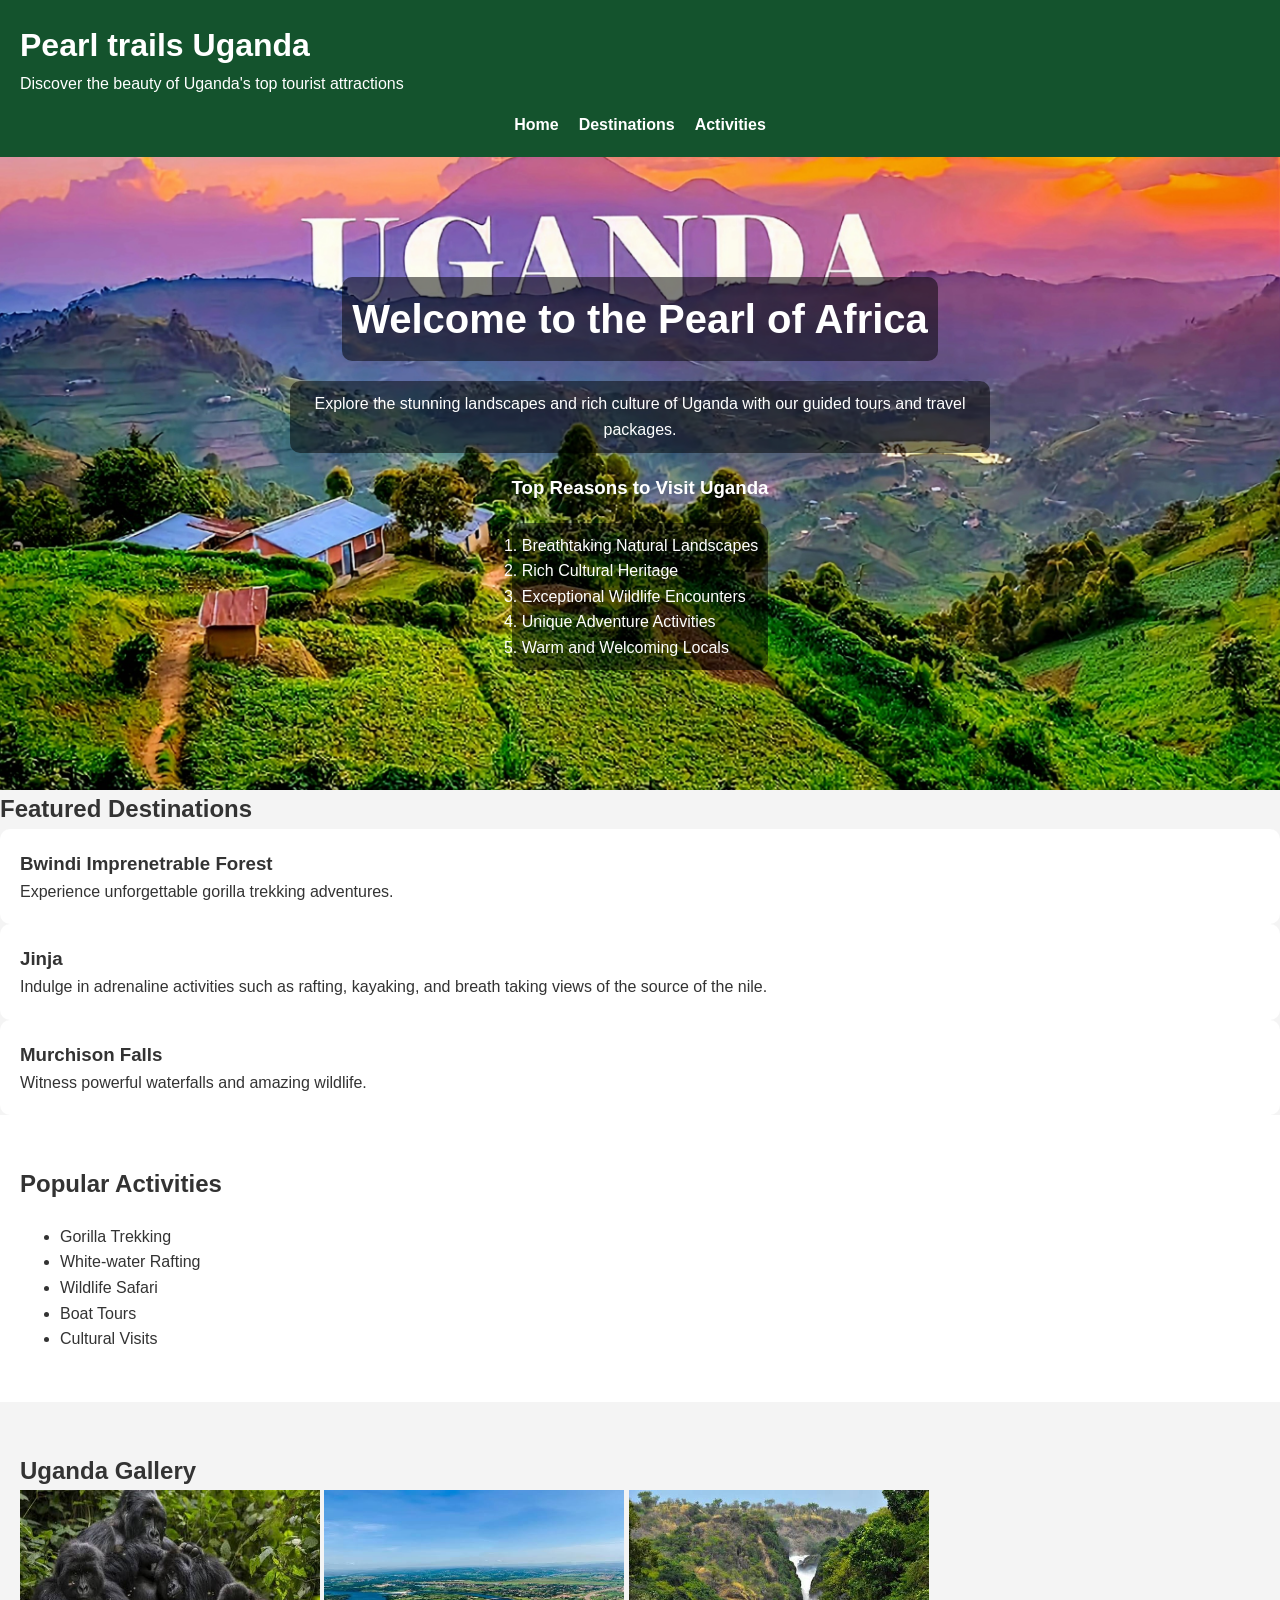
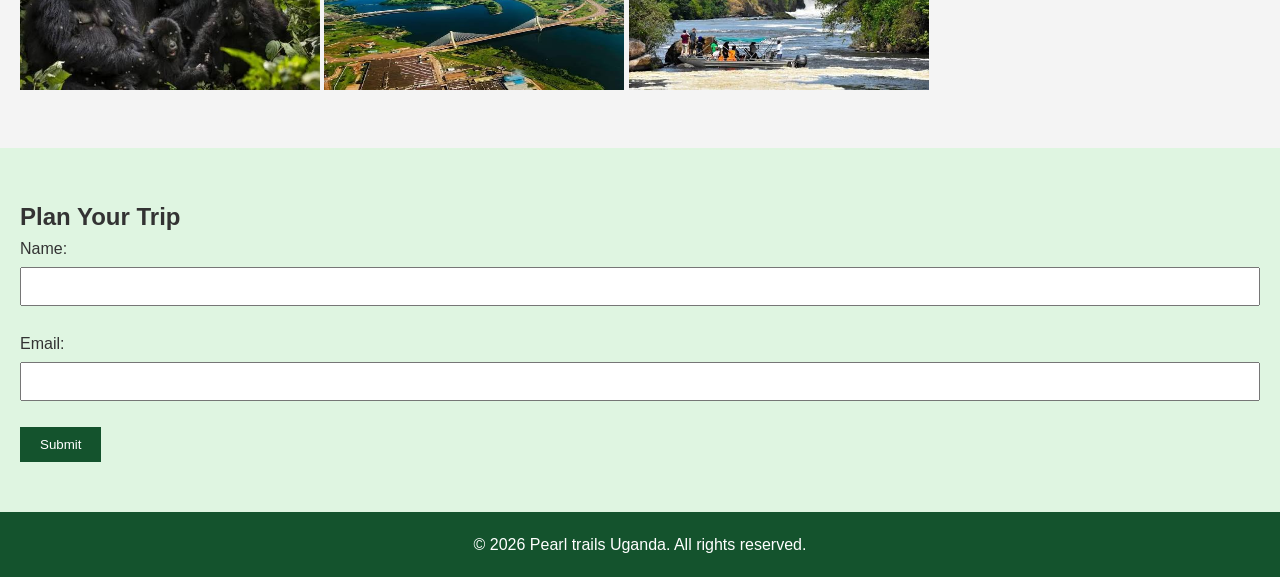
<file: index.html>
<!doctype html>
<html lang="en">
  <head>
    <meta charset="UTF-8" />
    <meta name="viewport" content="width=device-width, initial-scale=1.0" />
    <meta name="author" content="Bill Joe Wasike" />
    <meta
      name="description"
      content="A tourism website for the best tourist attractions in the Uganda."
    />
    <meta
      name="keywords"
      content="tourism, Uganda, tourist attractions, travel, tourism website"
    />
    <title>Pearl trails Uganda</title>
    <link rel="stylesheet" href="style.css" />
  </head>
  <body>
    <header>
      <h1>Pearl trails Uganda</h1>
      <p>Discover the beauty of Uganda's top tourist attractions</p>

      <nav>
        <ul>
          <li><a href="index.html">Home</a></li>
          <li><a href="destinations.html">Destinations</a></li>
          <li><a href="activities.html">Activities</a></li>
        </ul>
      </nav>
    </header>

    <div id="home">
      <h2>Welcome to the Pearl of Africa</h2>
      <p>
        Explore the stunning landscapes and rich culture of Uganda with our
        guided tours and travel packages.
      </p>

      <h3>Top Reasons to Visit Uganda</h3>
      <ol>
        <li>Breathtaking Natural Landscapes</li>
        <li>Rich Cultural Heritage</li>
        <li>Exceptional Wildlife Encounters</li>
        <li>Unique Adventure Activities</li>
        <li>Warm and Welcoming Locals</li>
      </ol>
    </div>

    <div id="destinations">
      <h2>Featured Destinations</h2>

      <div class="destinations-preview">
        <div class="card">
          <h3>Bwindi Imprenetrable Forest</h3>
          <p>Experience unforgettable gorilla trekking adventures.</p>
        </div>

        <div class="card">
          <h3>Jinja</h3>
          <p>
            Indulge in adrenaline activities such as rafting, kayaking, and
            breath taking views of the source of the nile.
          </p>
        </div>

        <div class="card">
          <h3>Murchison Falls</h3>
          <p>Witness powerful waterfalls and amazing wildlife.</p>
        </div>
      </div>
    </div>

    <div id="featured-activities">
      <h2>Popular Activities</h2>

      <ul>
        <li>Gorilla Trekking</li>
        <li>White-water Rafting</li>
        <li>Wildlife Safari</li>
        <li>Boat Tours</li>
        <li>Cultural Visits</li>
      </ul>
    </div>

    <div id="gallery-preview">
      <h2>Uganda Gallery</h2>

      <div class="gallery-preview">
        <img
          src="images/gorilla.jpg"
          alt="Gorilla Trekking in Bwindi"
          width="300"
          height="200"
        />
        <img src="images/jinja.jpg" alt="Jinja" width="300" height="200" />
        <img
          src="images/murchison.jpg"
          alt="Murchison Falls"
          width="300"
          height="200"
        />
      </div>
    </div>

    <div id="contact-preview">
      <h2>Plan Your Trip</h2>

      <form>
        <label for="name">Name:</label><br />
        <input type="text" id="name" /><br /><br />

        <label for="email">Email:</label><br />
        <input type="email" id="email" /><br /><br />

        <button type="submit">Submit</button>
      </form>
    </div>

    <footer>
      <p>&copy; 2026 Pearl trails Uganda. All rights reserved.</p>
    </footer>
  </body>
</html>
</file>
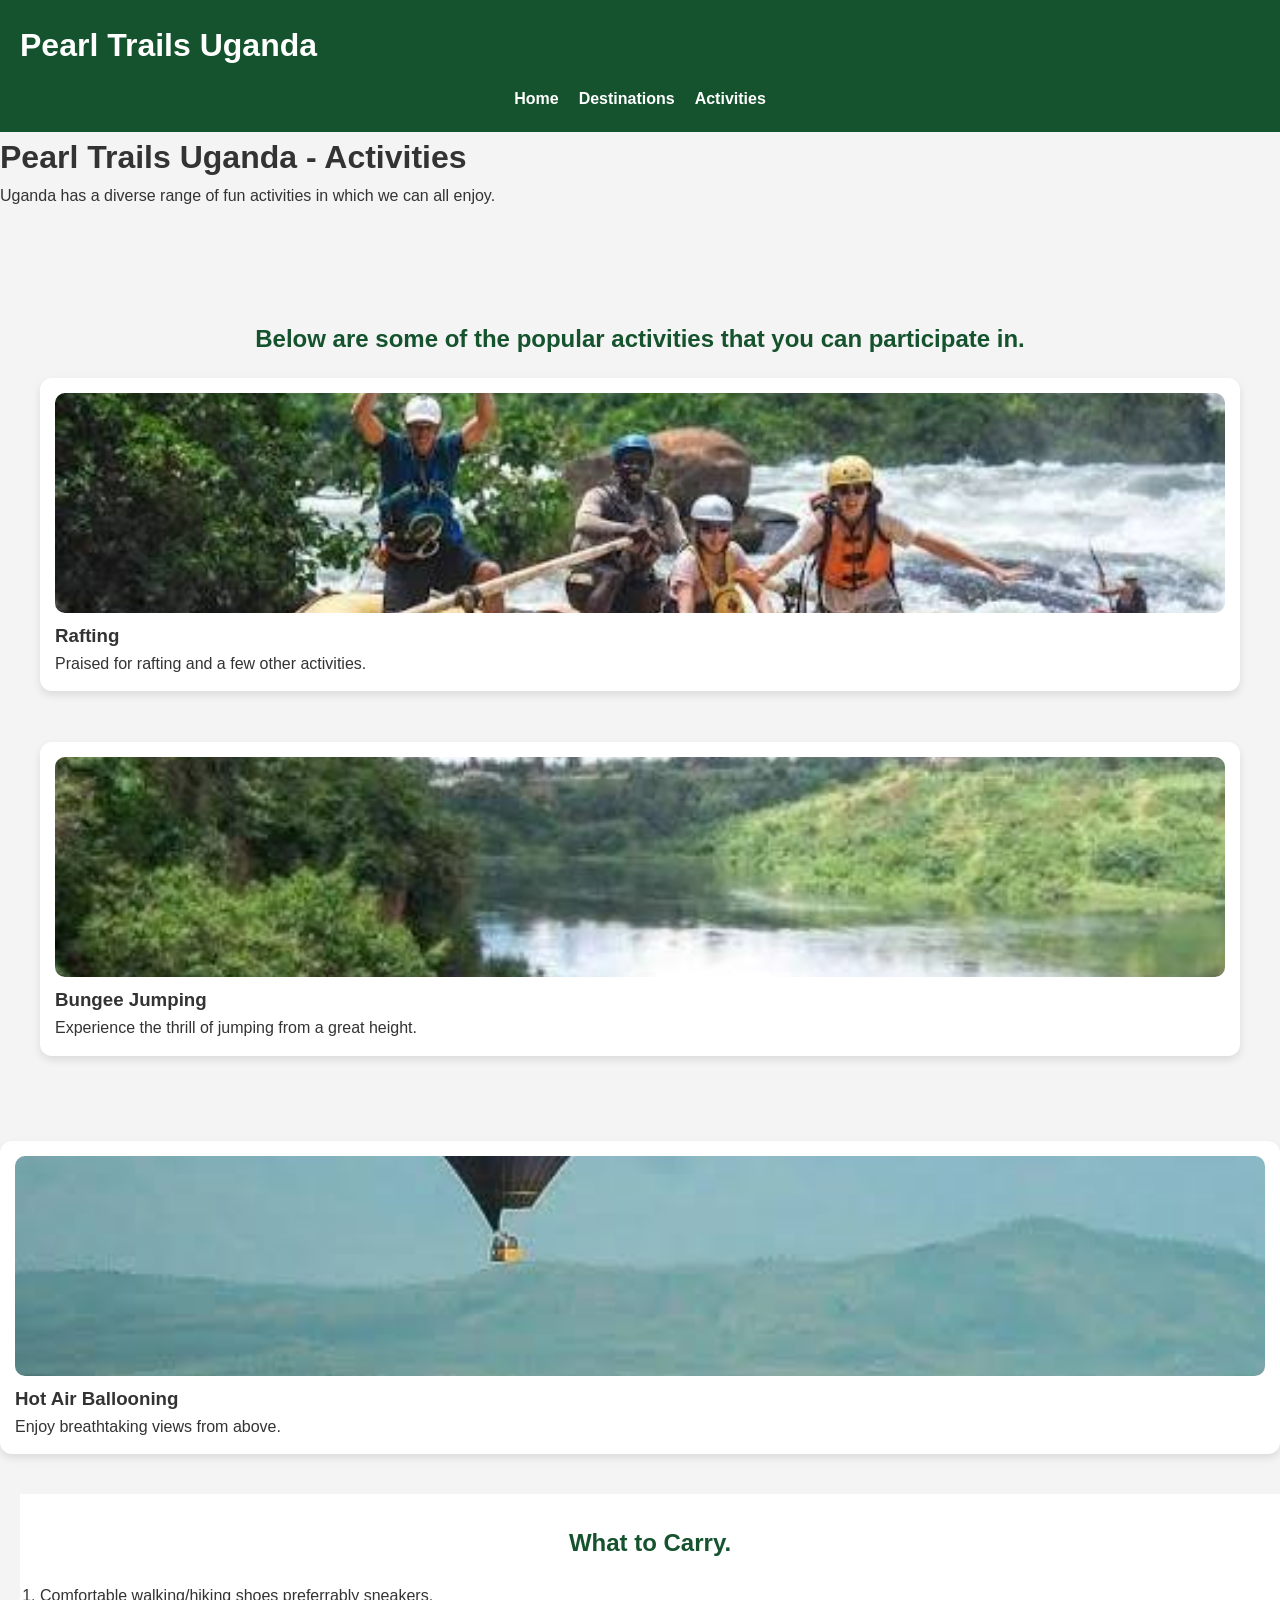
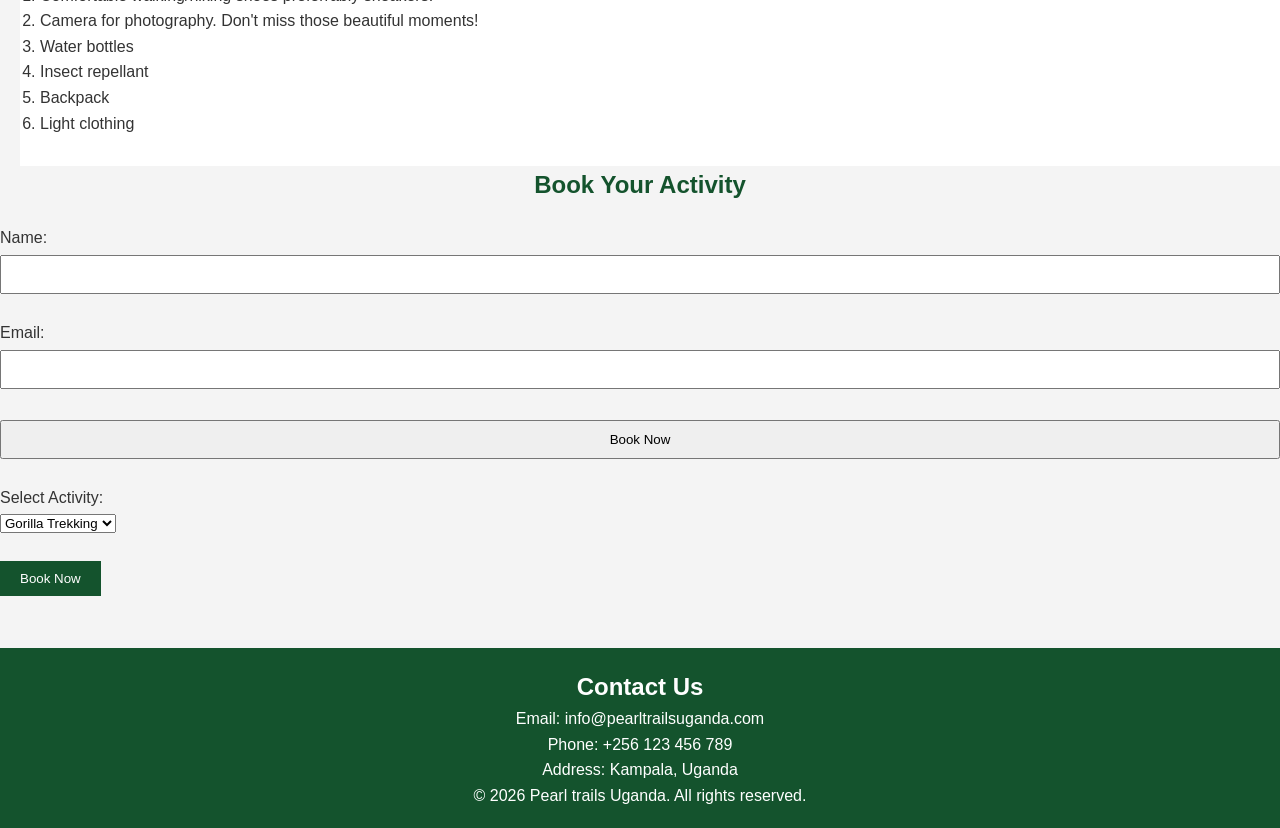
<file: activities.html>
<!DOCTYPE html>
<html lang="en">
  <head>
    <meta charset="UTF-8" />
    <meta name="viewport" content="width=device-width, initial-scale=1.0" />
    <meta name="author" content="Bill Joe Wasike" />
    <meta
      name="description"
      content="Fun activities to carry out while in Uganda."
    />
    <meta
      name="keywords"
      content="tourism, Uganda, activities"
    />
    <title>Pearl trails Uganda</title>
    <link rel="stylesheet" href="style.css" />
  </head>
  <body>
    <header>
        <h1>Pearl Trails Uganda</h1>
        <nav>
            <ul>
                <li><a href="index.html">Home</a></li>
                <li><a href="destinations.html">Destinations</a></li>
                <li><a href="activities.html">Activities</a></li>
            </ul>      
    </header>
    <h1>Pearl Trails Uganda - Activities</h1>
    <p>Uganda has a diverse range of fun activities in which we can all enjoy.</p>
    <br /><br />

    <div id="activities-section">
        <h2>Below are some of the popular activities that you can participate in.</h2>

        <div class="wow">
            <img src="images/rafting.jpg" alt="rafting" width="300" height="200" />
            <h3>Rafting</h3>
            <p>Praised for rafting and a few other activities.</p>
        </div><br><br>
        <div class="wow">
            <img src="images/bungeejumping.jpg" alt="Bungee Jumping" width="300" height="200" />
            <h3>Bungee Jumping</h3>
            <p>Experience the thrill of jumping from a great height.</p>
        </div><br>
    </div>
         <div class="wow">
            <img src="images/hotair.jpg" alt="Hot Air Ballooning" width="300" height="200" />
            <h3>Hot Air Ballooning</h3>
            <p>Enjoy breathtaking views from above.</p>
         </div>
    </div>
    <div id="travel-tips">
        <h2>What to Carry.</h2>
        <ol>
            <li>Comfortable walking/hiking shoes preferrably sneakers.</li>
            <li>Camera for photography. Don't miss those beautiful moments!</li>
            <li>Water bottles</li>
            <li>Insect repellant</li>
            <li>Backpack</li>
            <li>Light clothing</li>
        </ol>
    </div>

    <div id="booking">
        <h2>Book Your Activity</h2>
    <form>
        <label for="Name">Name:</label><br>
        <input type="text" id="Name" name="Name"><br><br>
        <label for="email">Email:</label><br>
        <input type="email" id="email" name="email"><br><br>
        <input type="submit" value="Book Now"><br><br>
        <label for="activity">Select Activity:</label><br>
        <select>
            <option>Gorilla Trekking</option>
            <option>Rafting</option>
            <option>Murchison Falls</option>
        </select><br><br>
        <button type="submit">Book Now</button>
    </form><br><br>
    </div>
    <footer>
        <h2>Contact Us</h2>
        <p>Email: info@pearltrailsuganda.com</p>
        <p>Phone: +256 123 456 789</p>
        <p>Address: Kampala, Uganda</p>
        <p>&copy; 2026 Pearl trails Uganda. All rights reserved.</p>
    </footer>
  </body>
</file>
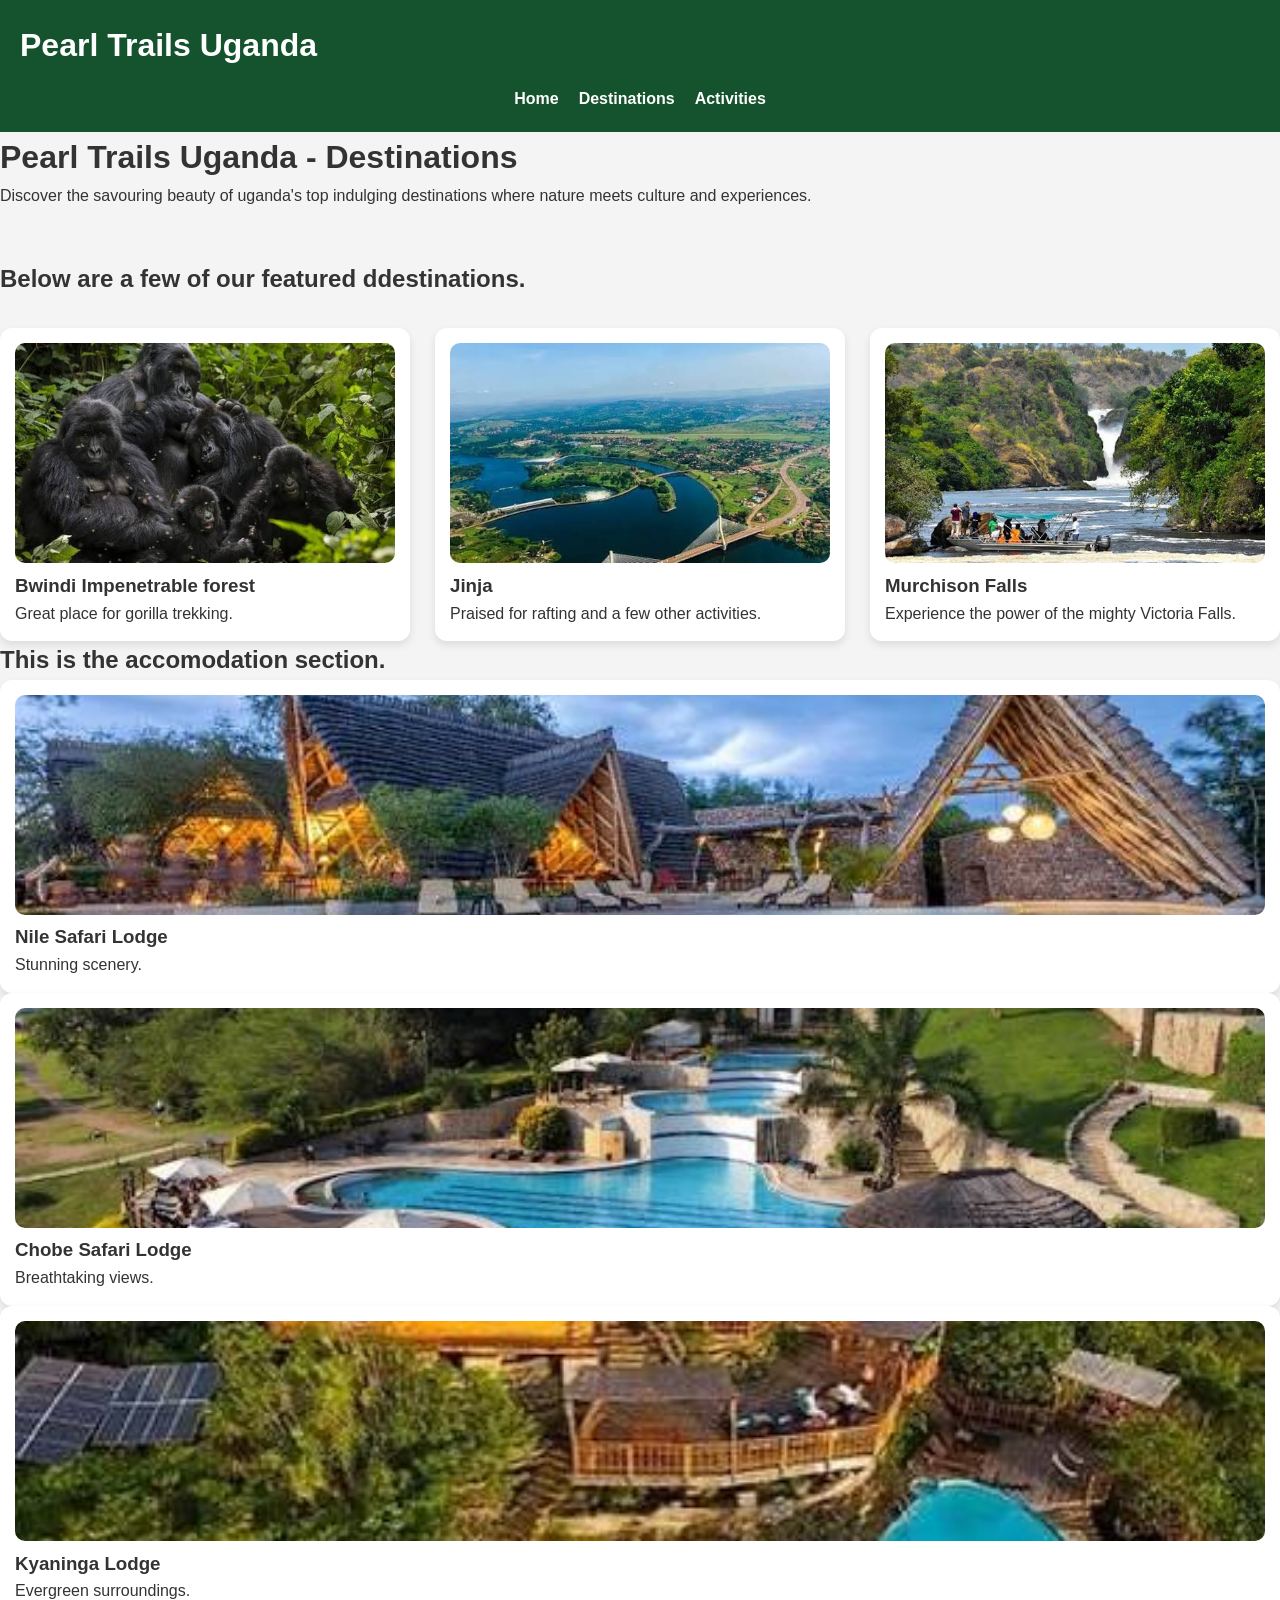
<file: destinations.html>
<!doctype html>
<html lang="en">
  <head>
    <title>Pearl Trails Uganda - Destinations</title>
    <meta charset="UTF-8" />
    <meta name="viewport" content="width=device-width, initial-scale=1.0" />
    <meta name="author" content="Bill Joe Wasike" />
    <meta
      name="description"
      content="A tourism website for the best tourist attractions and destinationsin the Uganda."
    />
    <meta
      name="keywords"
      content="Pearl Trails Uganda - Destinations, tourist attractions, tourism website"
    />
    <link rel="stylesheet" href="style.css" />
  </head>
  <body>
    <header>
      <h1>Pearl Trails Uganda</h1>
      <nav>
        <ul>
          <li><a href="index.html">Home</a></li>
          <li><a href="destinations.html">Destinations</a></li>
          <li><a href="activities.html">Activities</a></li>
        </ul>
      </nav>
    </header>
    <h1>Pearl Trails Uganda - Destinations</h1>
    <p>
      Discover the savouring beauty of uganda's top indulging destinations where
      nature meets culture and experiences.
    </p>
    <br /><br />

    <div id="destiantions-part">
      <h2>Below are a few of our featured ddestinations.</h2>

      <div class="destination-section">
        <div class="box">
          <img src="images/gorilla.jpg" alt="Bwindi Forest" />
          <h3>Bwindi Impenetrable forest</h3>
          <p>Great place for gorilla trekking.</p>
        </div>
        <div class="box">
          <img src="images/jinja.jpg" alt="River Nile" />
          <h3>Jinja</h3>
          <p>Praised for rafting and a few other activities.</p>
        </div>
        <div class="box">
          <img src="images/murchison.jpg" alt="Murchison Falls" />
          <h3>Murchison Falls</h3>
          <p>Experience the power of the mighty Victoria Falls.</p>
        </div>
      </div>
    </div>

    <div id="accomodation">
      <h2>This is the accomodation section.</h2>

      <div class="accommodation-section">
        <div class="box">
          <img src="images/nilesafari.jpeg" alt="NileSafari lodge" />
          <h3>Nile Safari Lodge</h3>
          <p>Stunning scenery.</p>
        </div>
        <div class="box">
          <img src="images/chobesafari.jpeg" alt="Chobe Safari lodge" />
          <h3>Chobe Safari Lodge</h3>
          <p>Breathtaking views.</p>
        </div>
        <div class="box">
          <img src="images/kyaningalodge.jpeg" alt="Kyaninga lodge" />
          <h3>Kyaninga Lodge</h3>
          <p>Evergreen surroundings.</p>
        </div>
      </div>
    </div>
  </body>
</html>
</file>
<file: style.css>
* {
  margin: 0;
  padding: 0;
  box-sizing: border-box;
}

body {
  font-family: Arial, sans-serif;
  line-height: 1.6;
  background-color: #f4f4f4;
  color: #333;
}

header {
  background-color: #14532d;
  color: white;
  padding: 20px;
}

nav ul {
  list-style: none;
  display: flex;
  justify-content: center;
  gap: 20px;
  margin-top: 15px;
}

nav a {
    text-decoration: none;
    color: white;
    font-weight: bold;
}

nav a:hover {
    color: gold;
}

#home {
    text-align: center;
    padding: 120px 20px;
    background-image: url('images/uganda.jpg');
    background-size: cover;
    background-position: center;
    color: white;
}

#home h2 {
  font-size: 40px;
  margin-bottom: 20px;
}

#home p {
  margin: auto;
  max-width: 700px;
  margin-bottom: 20px;
}

#home ol {
    margin-top: 20px;
    text-align: left;
    display: inline-block;
}

#featured-destinations {
  padding: 50px 20px;
}

.destination-preview {
    display: grid;
    grid-template-columns: repeat(3, 1fr);
    gap: 20px;
    margin-top: 30px;
}

.card {
    background-color: white;
    padding: 20px;
    border-radius: 10px;
}

.card:hover {
    transform: scale(1.05);
    transition: 0.3s;
}

#featured-activities {
    background-color: #ffffff;
    padding: 50px 20px;
}

#featured-activities ul {
    margin-top: 20px;
    margin-left: 40px;
}

#gallery-preview {
    padding: 50px 20px;
}

.gallery-container {
    display: grid;
    grid-template-columns: repeat(3, 1fr);
    gap: 15px;
    margin-top: 20px;
}

.gallery-container img {
    width: 100%;
    border-radius: 10px;
}

#contact-preview {
    padding: 50px 20px;
    background-color: #dff5e1;
}

input,
textarea {
    width: 100%;
    padding: 10px;
    margin-top: 5px;
}

button {
    background-color: #14532d;
    color: white;
    border: none;
    padding: 10px 20px;
    cursor: pointer;
}

button:hover {
    background-color: #0c3b1e;
}

footer {
    background-color: #14532d;
    color: white;
    text-align: center;
    padding: 20px;
}

#home h2,
#home p,
#home ol {
    background-color: rgba(0, 0, 0, 0.5);
    padding: 10px;
    display: inline-block;
    border-radius: 10px;
}

.gallery-container img {
    width: 100%;
    border-radius: 10px;
    transition: 0.3s;
}

.gallery-container img:hover {
    transform: scale(1.05);
}

.card img {
    width: 450px;
    border-radius: 10px;
    margin-bottom: 15px;
    margin-left: 20px;
}

.destination-section {
    display: grid;
    grid-template-columns: repeat(3, 1fr);
    gap: 25px;
    margin-top: 30px;
}

.box {
    background-color: white;
    border-radius: 12px;
    overflow: hidden;
    padding: 15px;
    box-shadow: 0 4px 8px rgba(0, 0, 0, 0.1);
    transition: 0.3s;
    height: 100%;
}

.box img {
    width: 100%;
    height: 220px;
    object-fit: cover;
    border-radius: 10px;
}

.box: hover {
    transform: translateY(-8px);
}

#destinations-part h2,
#accomodation-part h2 {
    text-align: center;
    margin-bottom: 20px;
    color: #14532d;
}

#activities-section {
    padding: 60px 40px;
}

#activities-section h2,
#travel-tips h2,
#booking h2 {
    text-align: center;
    margin-bottom: 20px;
    margin-left: 20px;
    margin-right: 20px;
    color: #14532d;
}

#travel-tips {
    background-color: #ffffff;
    padding: 30px 20px;
    margin-top: 40px;
    margin-left: 20px;
}

.wow {
     background-color: white;
    border-radius: 12px;
    overflow: hidden;
    padding: 15px;
    box-shadow: 0 4px 8px rgba(0, 0, 0, 0.1);
    transition: 0.3s;
    height: 100%;
}

.wow img {
     width: 100%;
    height: 220px;
    object-fit: cover;
    border-radius: 10px;
}

.wow: hover {
    transform: translateY(-8px);
}
</file>
